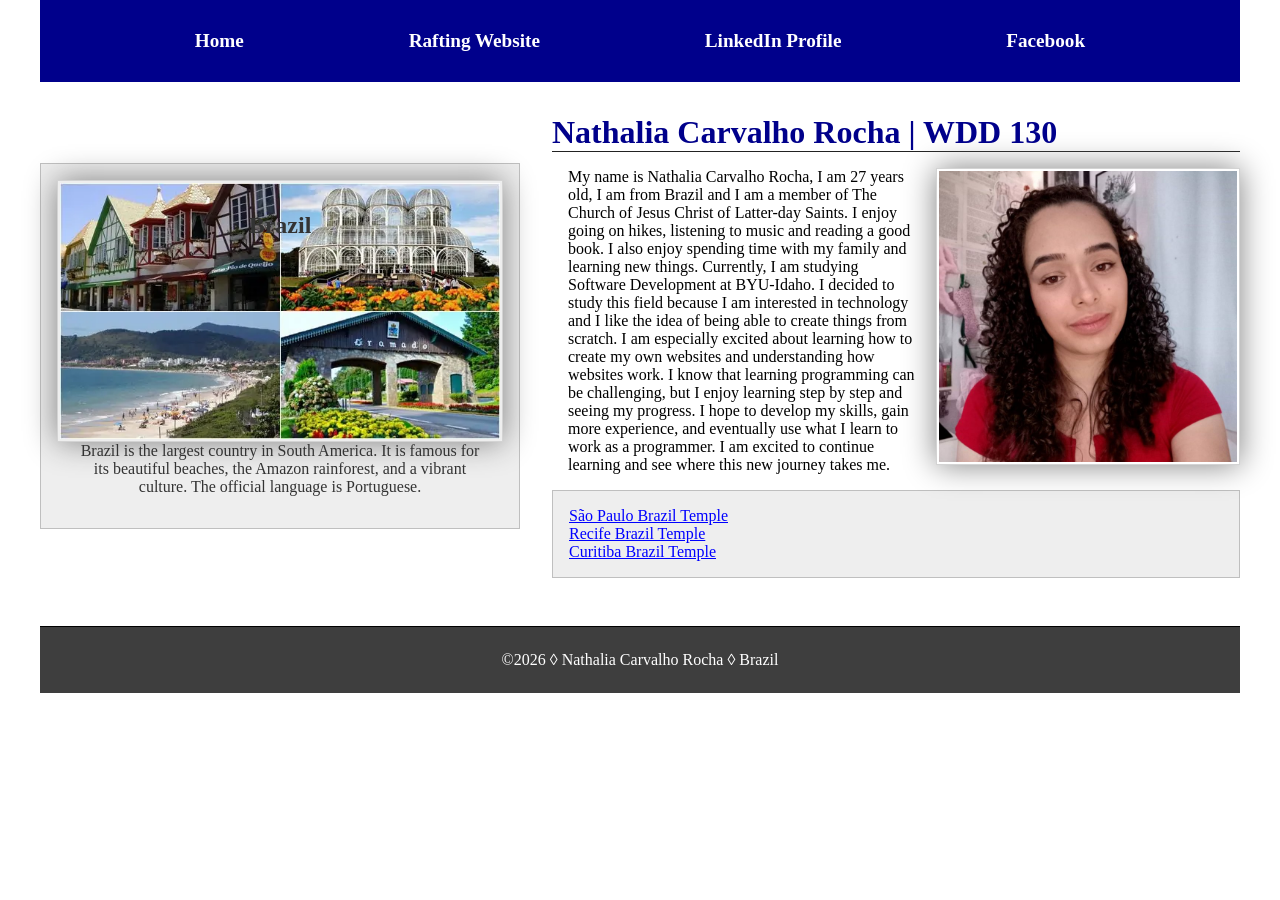
<file: index.html>
<!DOCTYPE html>
<html lang="en">

<head>
    <meta charset="UTF-8">
    <meta name="viewport" content="width=device-width, initial-scale=1.0">
    <title>Nathalia Carvalho Rocha | WDD 130</title>
    <meta name="description" content="Nathalia Rocha, WDD130, Home Page to get to know me">
    <meta name="author" content="Nathalia Rocha">
    <link rel="stylesheet" href="styles/styles.css">
</head>

<body>
    <header>
        <nav>
            <a href="#">Home</a>
            <a href="wwr/">Rafting Website</a>
            <a href="https://www.linkedin.com/in/rochanath" target="_blank">LinkedIn Profile</a>
            <a href="https://www.facebook.com" target="_blank">Facebook</a>
        </nav>
    </header>
    <div class="grid">
        <main>
            <h1>Nathalia Carvalho Rocha | WDD 130</h1>
            <img src="images/profile.jpg" alt="Nathalia Carvalho Rocha profile photo." width="200">
            <p>My name is Nathalia Carvalho Rocha, I am 27 years old, I am from Brazil and I am a
                member
                of
                The Church of Jesus Christ of Latter-day Saints. I enjoy going on hikes, listening
                to
                music
                and reading a good book. I also enjoy spending time with my family and learning new
                things. Currently, I am studying Software Development at BYU-Idaho. I decided to
                study
                this field because I
                am interested in technology and I like the idea of being able to create things from
                scratch. I am
                especially excited about learning how to create my own websites and understanding
                how
                websites work.

                I know that learning programming can be challenging, but I enjoy learning step by
                step
                and seeing my
                progress. I hope to develop my skills, gain more experience, and eventually use what
                I
                learn to work
                as a programmer. I am excited to continue learning and see where this new journey
                takes
                me. </p>
            <ul class="box">
                <li><a href="https://newsroom.churchofjesuschrist.org/article/s%C3%A3o-paulo-brazil-temple"
                      target="_blank" rel="noopener">São
                        Paulo Brazil Temple</a>
                </li>
                <li><a href="https://newsroom.churchofjesuschrist.org/article/recife-brazil-temple"
                      target="_blank" rel="noopener">Recife
                        Brazil Temple</a>
                </li>
                <li><a href="https://newsroom.churchofjesuschrist.org/article/curitiba-brazil-temple"
                      target="_blank" rel="noopener">Curitiba
                        Brazil Temple</a>
                </li>
            </ul>
        </main>
        <aside class="box">
            <h2>Brazil</h2>
            <img src="images/brazil.webp" alt="South Brazil">
            <p>Brazil is the largest country in South America. It is famous for its beautiful
                beaches,
                the Amazon
                rainforest, and a vibrant culture. The official language is Portuguese.</p>
        </aside>
    </div>

    <footer>
        <p>©️2026 ◊ Nathalia Carvalho Rocha ◊ Brazil</p>
    </footer>
</body>

</html>
</file>
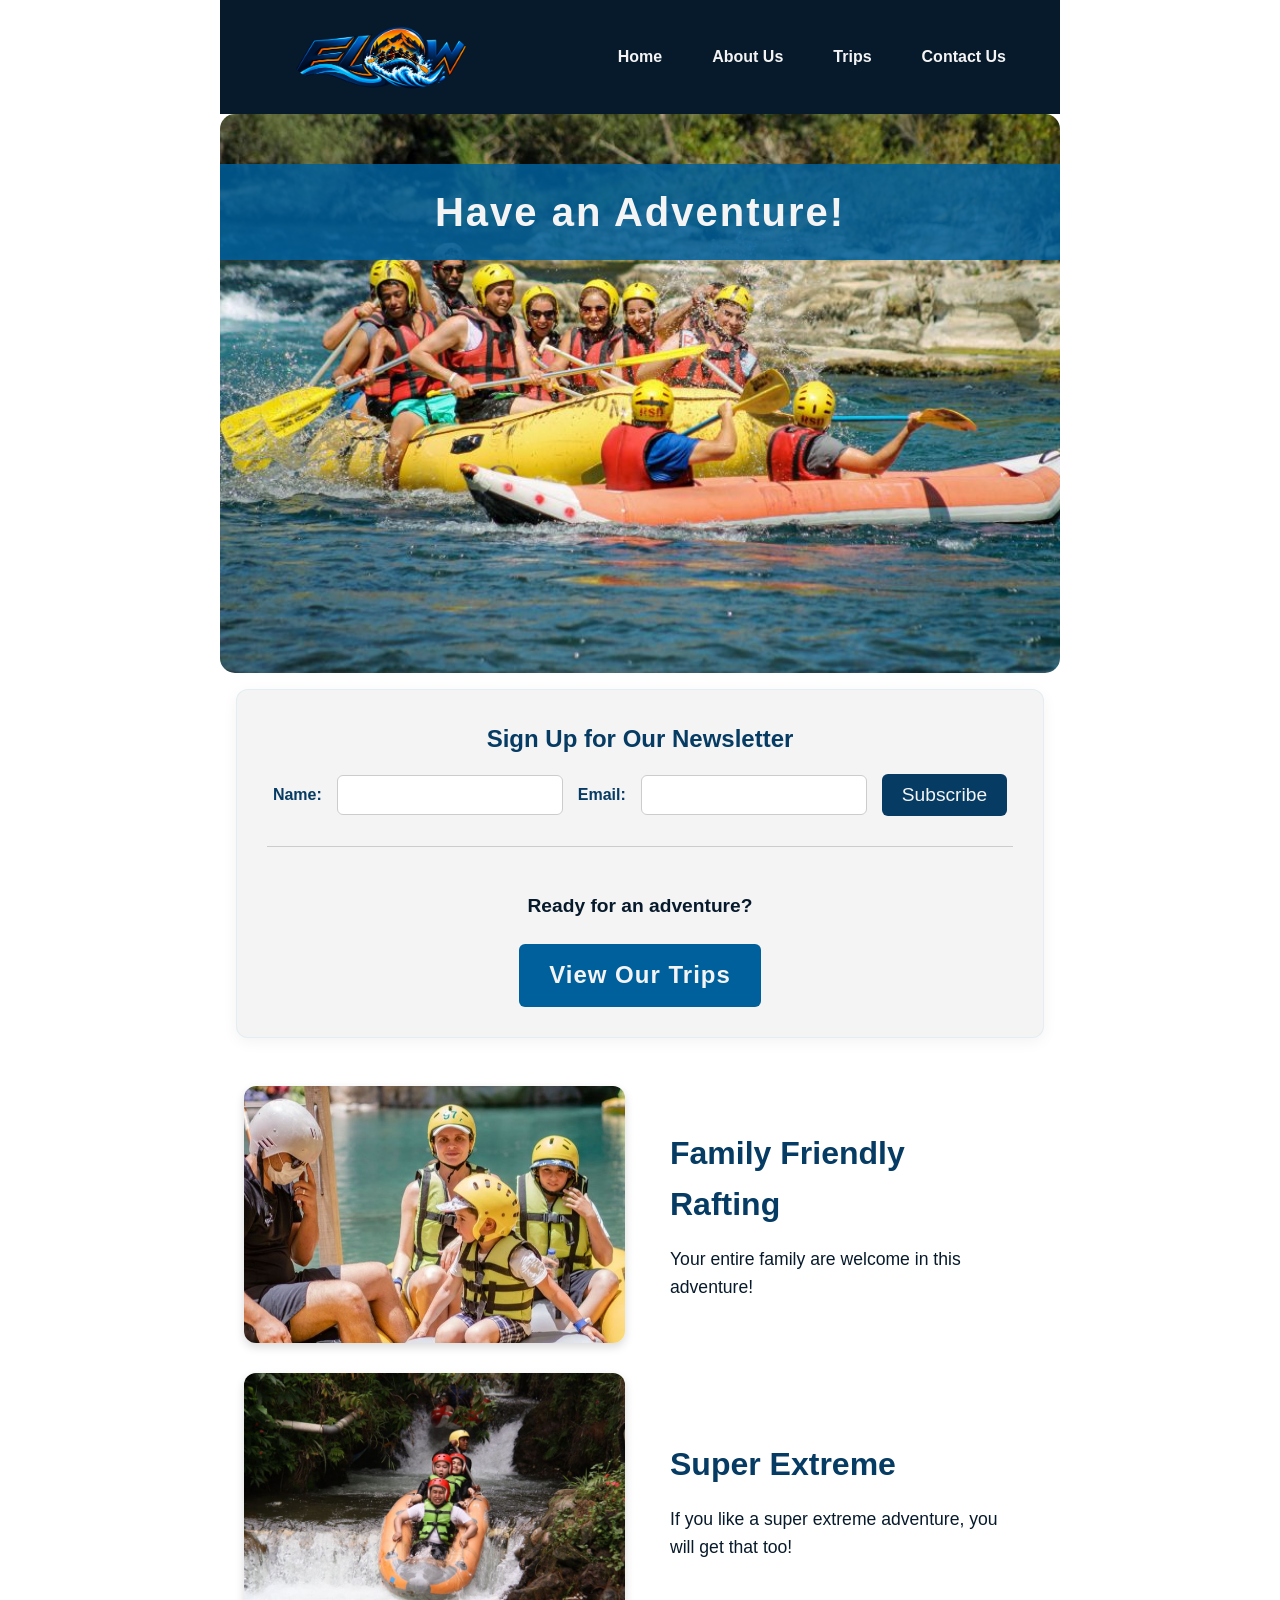
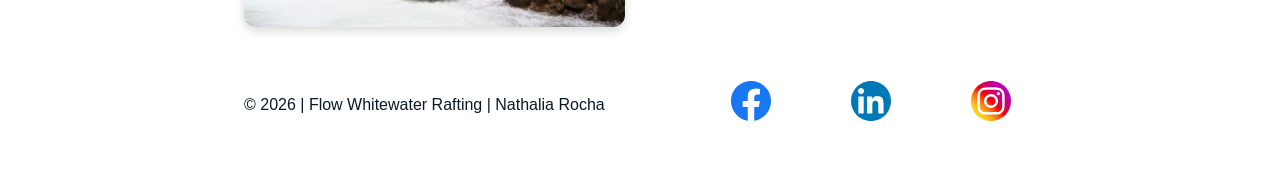
<file: wwr/index.html>
<!DOCTYPE html>
<html lang="en">

<head>
    <meta charset="UTF-8">
    <meta name="viewport" content="width=device-width, initial-scale=1.0">
    <title>Home | Flow Whitewater Rafting</title>
    <meta name="description" content="Home Page Flow Whitewater Rafting. Welcome. It is time for your next adventure!">
    <meta name="author" content="Nathalia Rocha">
    <link rel="stylesheet" href="styles/rafting.css">
</head>

<body>
    <header>
        <img src="images/flow-logo.png" alt="Flow whitewater rafting logo">
        <nav>
            <a href="index.html">Home</a>
            <a href="about.html">About Us</a>
            <a href="trips.html">Trips</a>
            <a href="contact.html">Contact Us</a>
        </nav>
    </header>

<main>
    <div class="hero">
        <img src="images/adventure11.jpg" alt="Crazy adventure with Flow">
        <h1>Have an Adventure!</h1>
    </div>

    <section class="newsletter">
        <h2>Sign Up for Our Newsletter</h2>
        <form action="#" method="get">
            <label for="name">Name:</label>

            <input type="text" id="name" name="name" required>

            <label for="email">Email:</label>
            <input type="email" id="email" name="email" required>

            <button type="submit">Subscribe</button>
        </form>

        <div class="cta">
            <p>Ready for an adventure?</p>
            <a href="trips.html" class="cta-button">View Our Trips</a>
        </div>
    </section>
    <section class="home-grid">
    <img src="images/adventure1.jpg" alt="Family rafting">
    <div class="family">
        <h3>Family Friendly Rafting</h3>
        <p>Your entire family are welcome in this adventure!</p>
    </div>
    
    <img src="images/adventure7.jpg" alt="Super Extreme">
    <div class="text-content-2">
        <h3>Super Extreme</h3>
        <p>If you like a super extreme adventure, you will get that too!</p>
    </div>
    </section>


</main>
    
    <footer>
        <p>©️ 2026 | Flow Whitewater Rafting | Nathalia Rocha</p>
        <nav class="socialmedia">
            <a href="https://facebook.com">
                <img src="images/facebook.svg" alt="Facebook icon">
            </a>
            <a href="https://linkedin.com">
                <img src="images/linkedin.svg" alt="LinkedIn icon">
            </a>
            <a href="https://instagram.com">
                <img src="images/instagram.svg" alt="Instagram icon">
            </a>
        </nav>
    </footer>
</body>

</html>
</file>
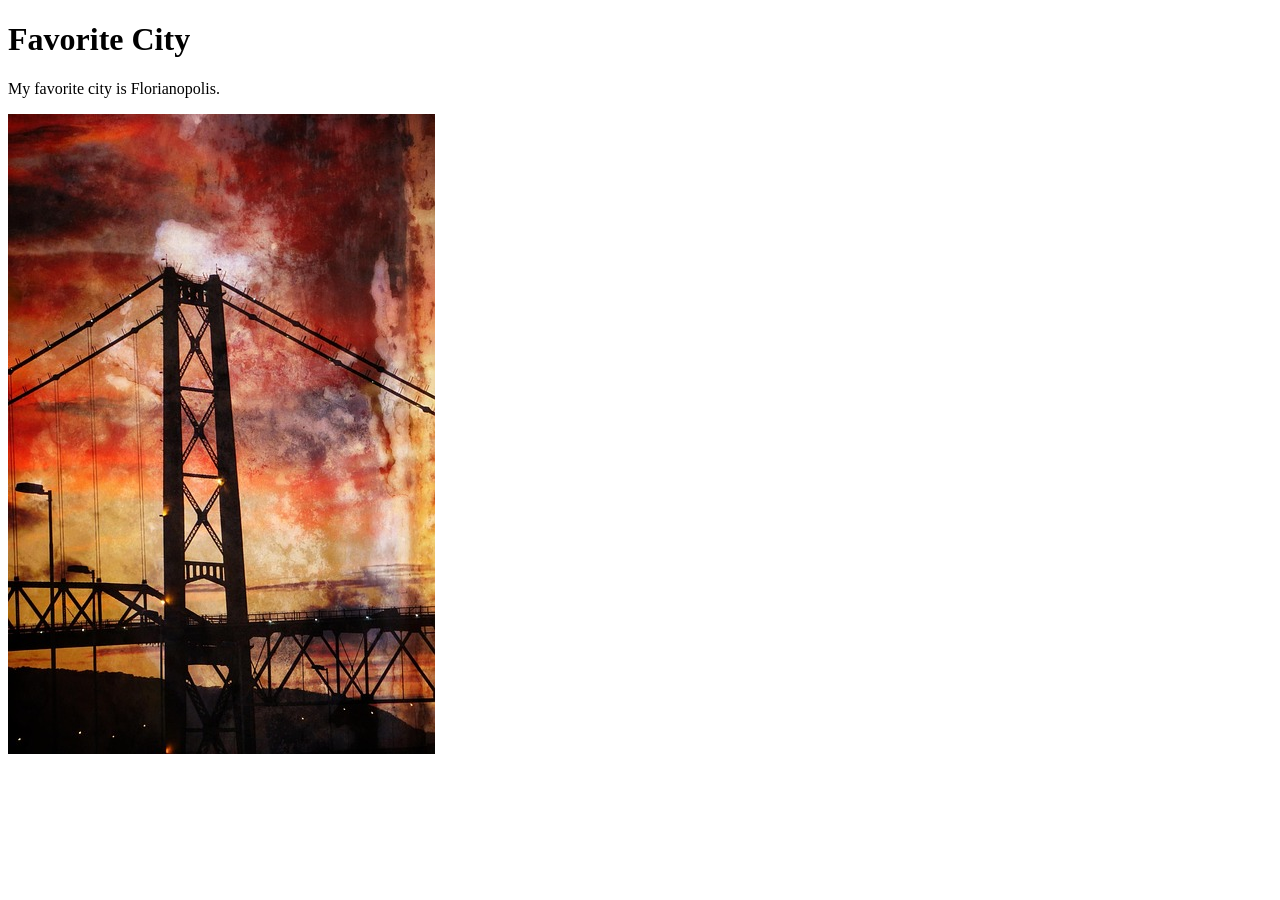
<file: week01/favorite-city.html>
<!DOCTYPE html>
<html lang="en">

<head>
    <meta charset="UTF-8">
    <meta name="viewport" content="width=device-width, initial-scale=1.0">
    <title>Document</title>
</head>

<body>
    <h1>Favorite City</h1>
    <p>My favorite city is Florianopolis.
    </p>
    <img src="images/florianopolis-small.jpg" alt="Painting from Florianopolis bridge">
</body>

</html>
</file>
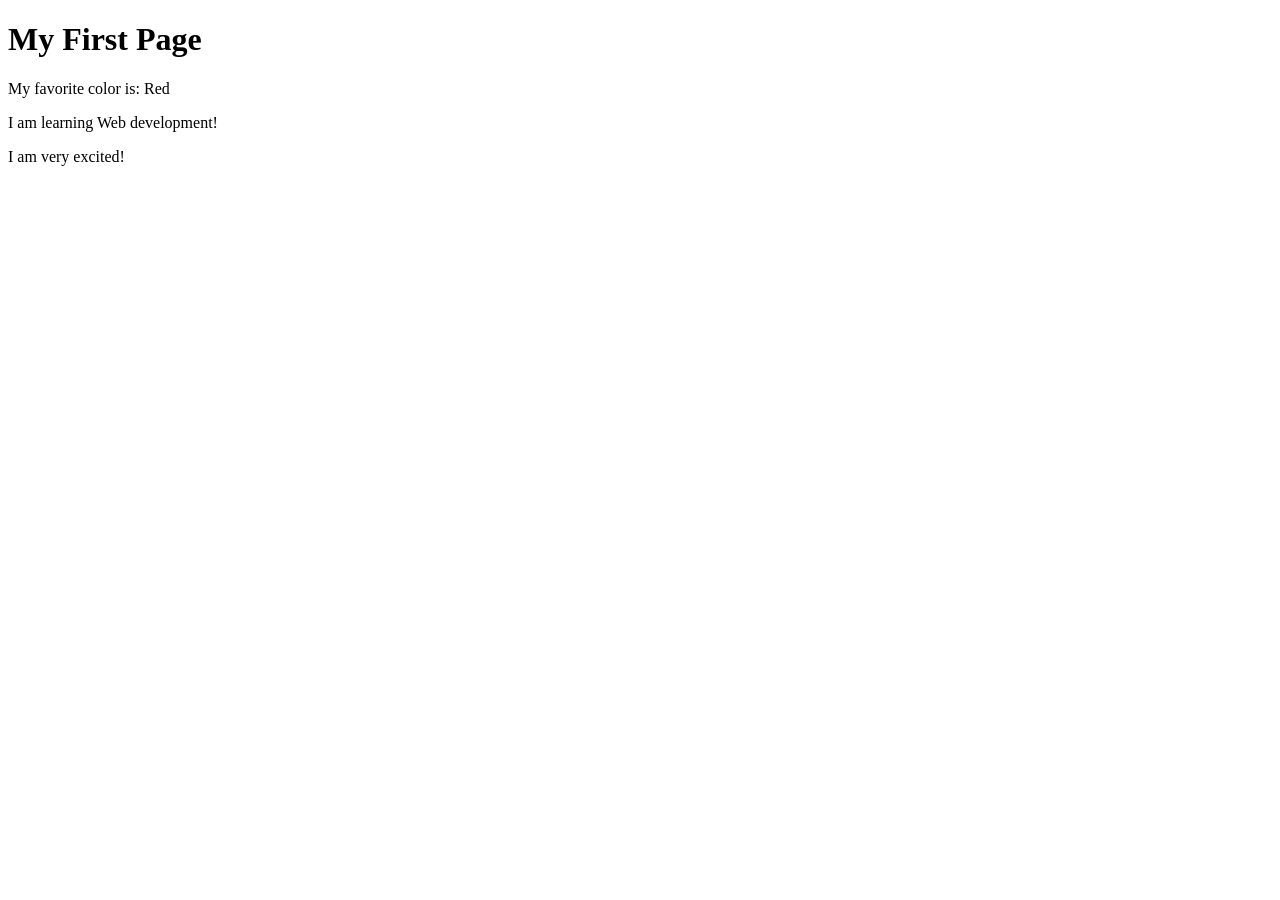
<file: week01/first-page.html>
<!DOCTYPE html>
<html lang="en">

<head>
    <meta charset="UTF-8">
    <meta name="viewport" content="width=device-width, initial-scale=1.0">
    <title>My First Page</title>
</head>

<body>
    <h1>My First Page</h1>
    <p>My favorite color is: Red </p>
    <p>I am learning Web development!</p>
    <p>I am very excited!</p>
</body>

</html>
</file>
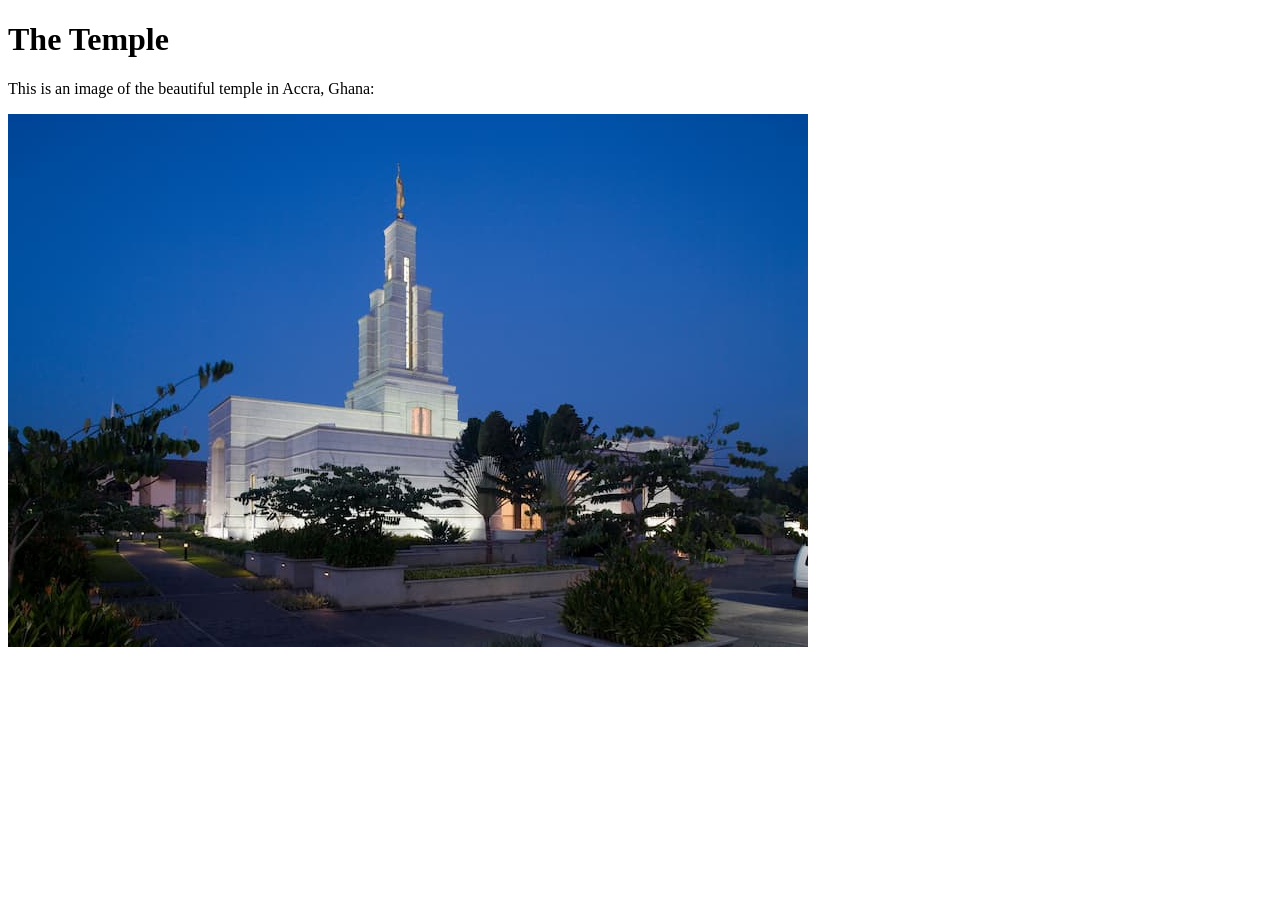
<file: week01/images-solution.html>
<!DOCTYPE html>
<html lang="en">
<head>
    <meta charset="UTF-8">
    <meta name="viewport" content="width=device-width, initial-scale=1.0">
    <title>Temple Image</title>
</head>
<body>
    <h1>The Temple</h1>
    <p>This is an image of the beautiful temple in Accra, Ghana:</p>
    <img src="images/temple-small.jpg" alt="The Accra Ghana Temple">
    
</body>
</html>
</file>
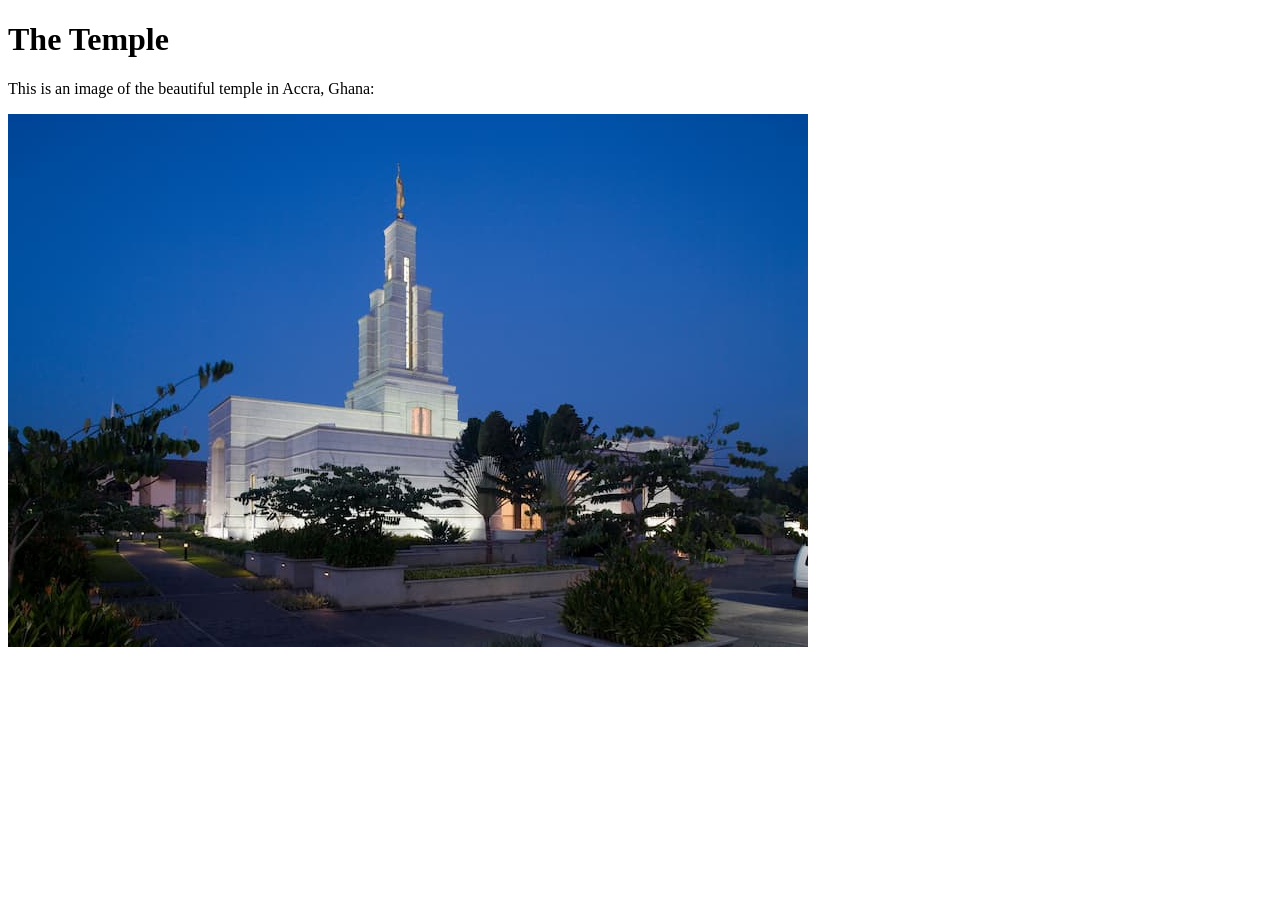
<file: week01/images.html>
<!DOCTYPE html>
<html lang="en">

<head>
    <meta charset="UTF-8">
    <meta name="viewport" content="width=device-width, initial-scale=1.0">
    <title>Temple Image</title>
</head>

<body>
    <h1>The Temple</h1>
    <p>This is an image of the beautiful temple in Accra, Ghana:</p>
    <img src="images/temple-small.jpg" alt="The Accra Ghana Temple">

</body>

</html>
</file>
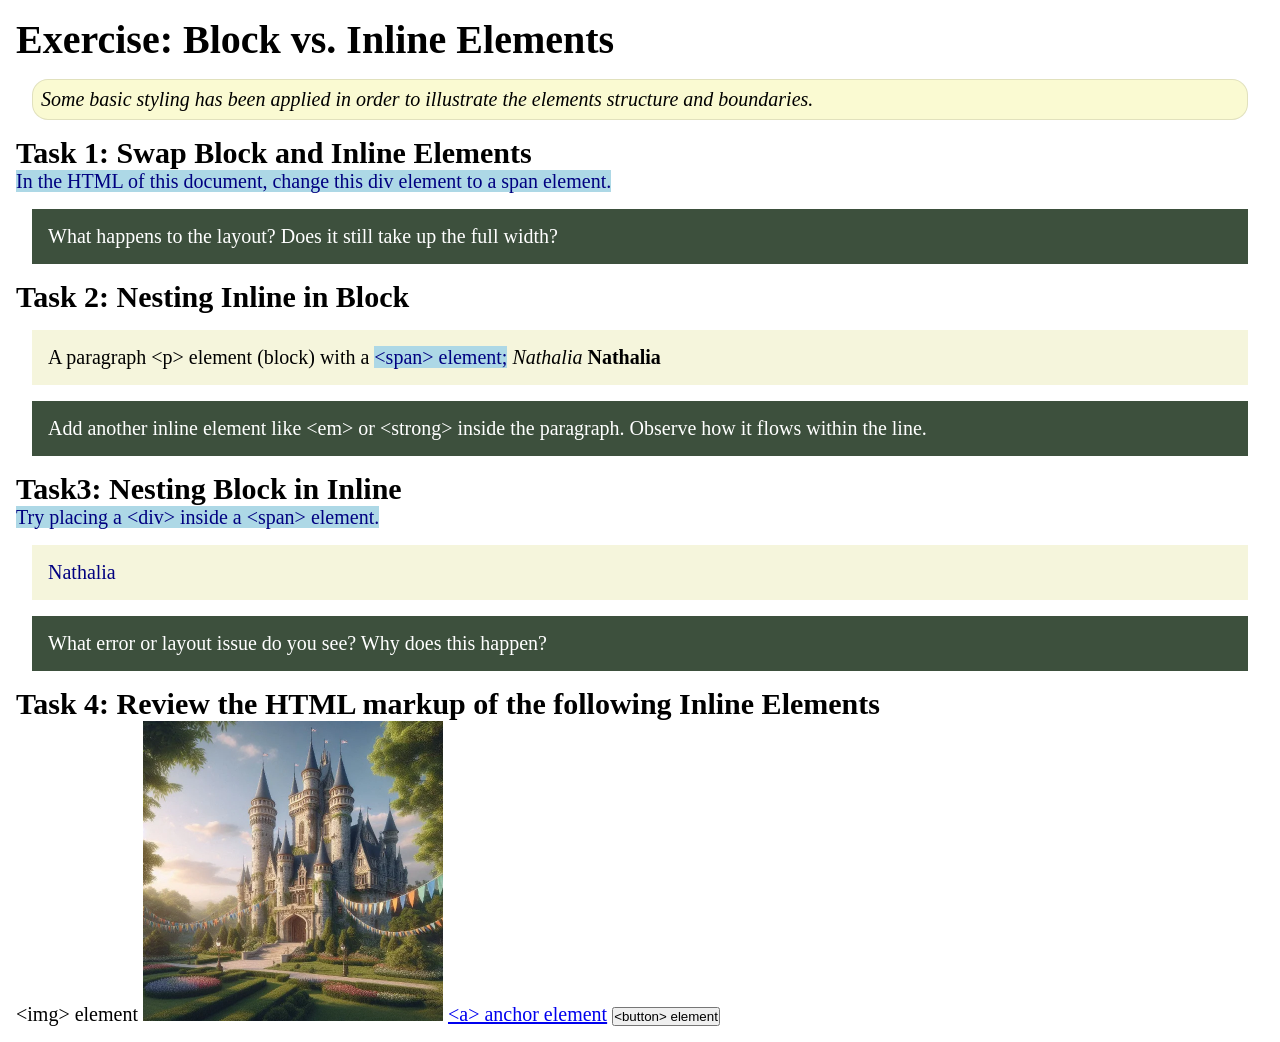
<file: week02/block-vs-inline.html>
<!DOCTYPE html>
<html lang="en">

<head>
    <meta charset="UTF-8">
    <meta name="viewport" content="width=device-width, initial-scale=1.0">
    <title>Exercise: Block vs. Inline Elements</title>
    <link rel="stylesheet" href="styles/block-vs-inline.css">
</head>

<body>
    <main>
        <h1>Exercise: Block vs. Inline Elements</h1>
        <p class="note">Some basic styling has been applied in order to illustrate the elements
            structure and
            boundaries.</p>

        <h2>Task 1: Swap Block and Inline Elements</h2>
        <span>In the HTML of this document, change this div element to a span element.</span>

        <p class="question">What happens to the layout? Does it still take up the full width?</p>

        <h2>Task 2: Nesting Inline in Block</h2>
        <p>A paragraph &lt;p&gt; element (block) with a <span>&lt;span&gt;
                element;</span><em> Nathalia </em><strong>Nathalia</strong>
        </p>
        <p class="question">Add another inline element like &lt;em&gt; or &lt;strong&gt; inside the
            paragraph. Observe
            how it flows within the line.</p>

        <h2>Task3: Nesting Block in Inline</h2>
        <span>Try placing a &lt;div&gt; inside a &lt;span&gt; element.<div>Nathalia</div></span>
        <p class="question">What error or layout issue do you see? Why does this happen?</p>


        <h2>Task 4: Review the HTML markup of the following Inline Elements</h2>
        &lt;img&gt; element
        <img src="images/castle.webp" alt="placeholder image (images are inline)" width="300"
          height="300">
        <a href="https://churchofjesuschrist.org">&lt;a&gt; anchor element</a>
        <button type="button">&lt;button&gt; element</button>
    </main>
</body>

</html>
</file>
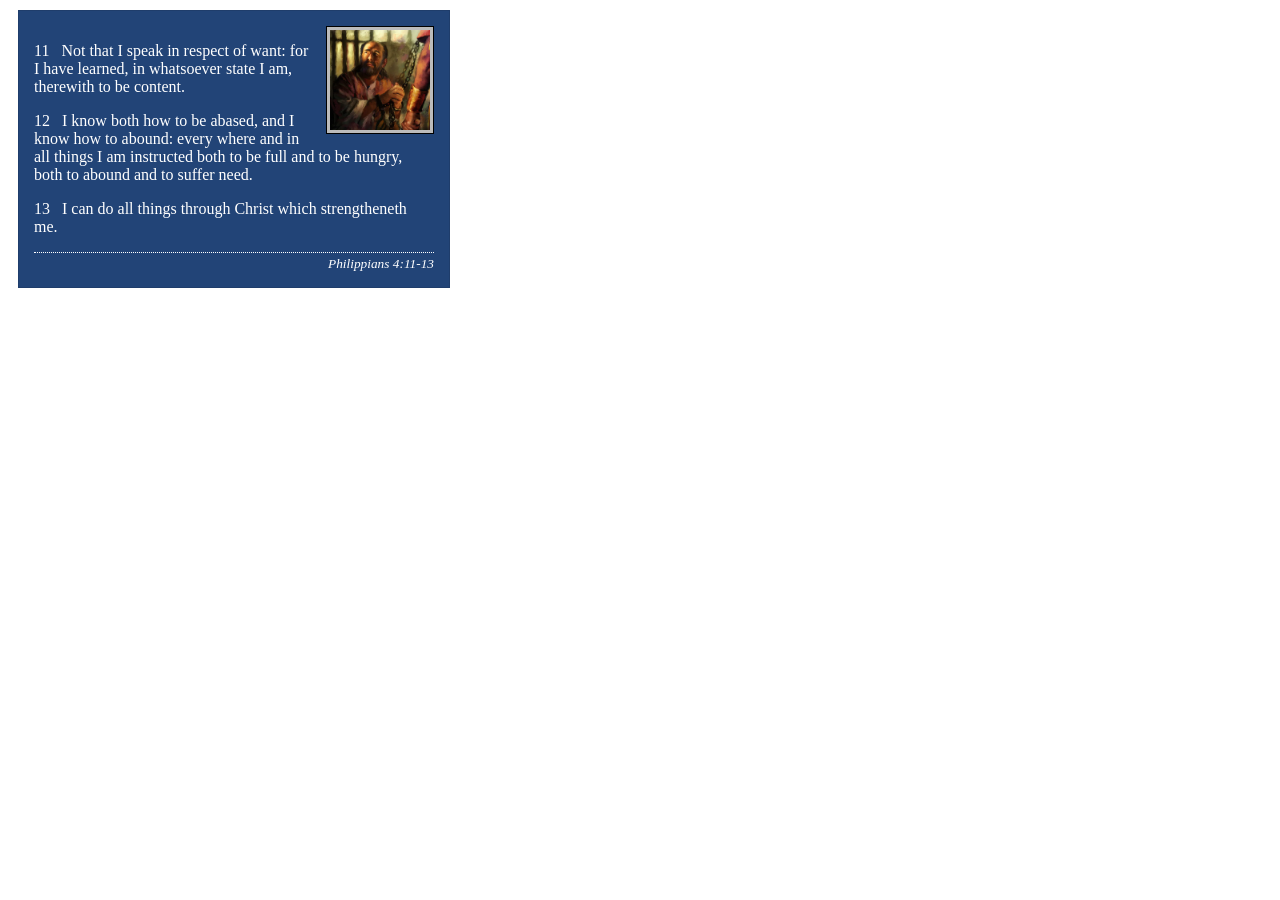
<file: week02/box-model-solution.html>
<!DOCTYPE html>
<html lang="en">
<head>
    <meta charset="UTF-8">
    <meta name="viewport" content="width=device-width, initial-scale=1.0">
    <title>Box Model Activity</title>
    <link rel="stylesheet" href="styles/box-model-solution.css">
</head>
<body>
    <main>
        <div class="callout">
            <img src="images/apostle-paul-imprisoned.webp" alt="Paul the Apostle - Imprisoned in Rome" width="200" height="200">
            <blockquote>
                <p>11 &nbsp; Not that I speak in respect of want: for I have learned, in whatsoever state I am, therewith to be content.</p>
                <p>12 &nbsp; I know both how to be abased, and I know how to abound: every where and in all things I am instructed both to be full and to be hungry, both to abound and to suffer need.</p>
                <p>13 &nbsp; I can do all things through Christ which strengtheneth me.</p>
            </blockquote>
            <cite>Philippians 4:11-13</cite>
        </div>
    </main>
</body>
</html>
</file>
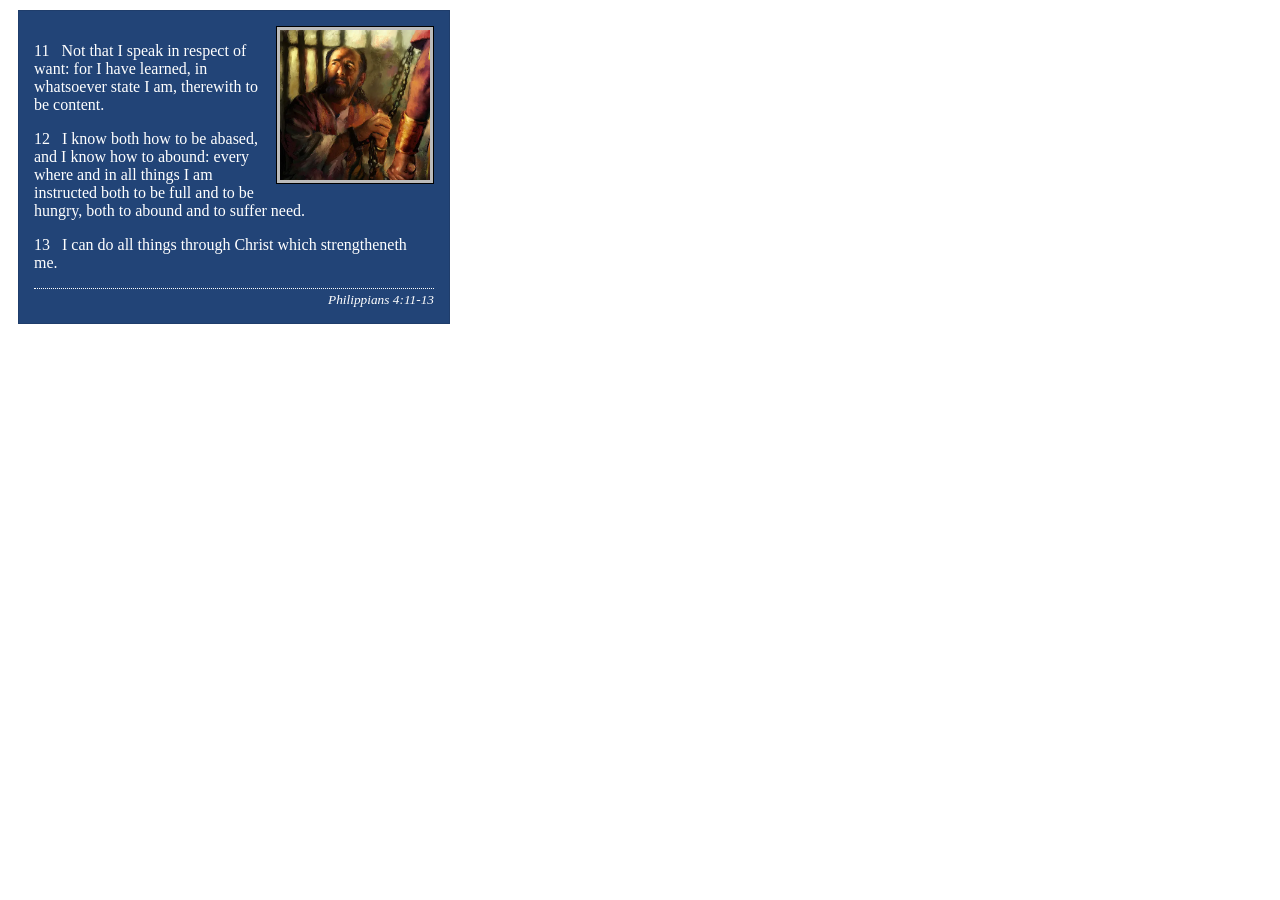
<file: week02/box-model.html>
<!DOCTYPE html>
<html lang="en">

<head>
    <meta charset="UTF-8">
    <meta name="viewport" content="width=device-width, initial-scale=1.0">
    <title>Box Model Activity</title>
    <link rel="stylesheet" href="styles/box-model.css">
</head>

<body>
    <main>
        <div class="callout">
            <img src="images/apostle-paul-imprisoned.webp"
              alt="Paul the Apostle - Imprisoned in Rome" width="200" height="200">
            <blockquote>
                <p>11 &nbsp; Not that I speak in respect of want: for I have learned, in whatsoever
                    state I am, therewith to be content.</p>
                <p>12 &nbsp; I know both how to be abased, and I know how to abound: every where and
                    in all things I am instructed both to be full and to be hungry, both to abound
                    and to suffer need.</p>
                <p>13 &nbsp; I can do all things through Christ which strengtheneth me.</p>
            </blockquote>
            <cite>Philippians 4:11-13</cite>
        </div>
    </main>
</body>

</html>
</file>
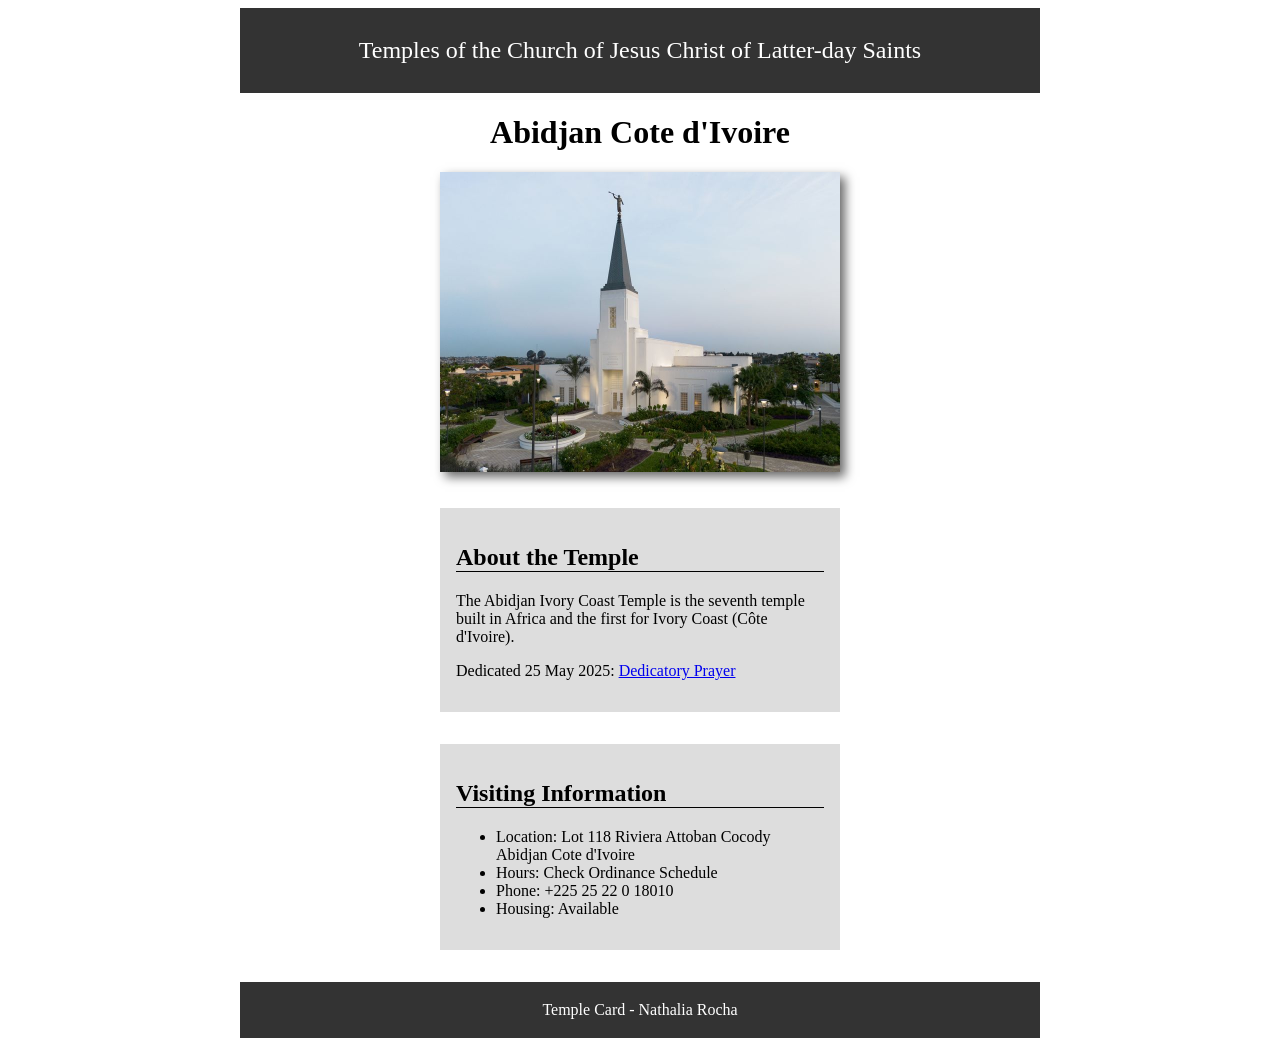
<file: week02/temple.html>
<!DOCTYPE html>
<html lang="en">

<head>
    <meta charset="UTF-8">
    <meta name="viewport" content="width=device-width, initial-scale=1.0">
    <title>Temple Card - Abidjan Cote d'Ivoire</title>
    <link rel="stylesheet" href="styles/temple.css">
</head>

<body>
    <header>
        <p>Temples of the Church of Jesus Christ of Latter-day Saints</p>
    </header>
    <main>
        <h1>Abidjan Cote d'Ivoire</h1>
        <picture>
            <img src="images/abidjan-ivory-coast.jpeg" alt="Abidjan Cote d'Ivoire Temple">
        </picture>
        <section>
            <h2>About the Temple</h2>
            <p>The Abidjan Ivory Coast Temple is the seventh temple built in Africa and the first
                for Ivory Coast (Côte
                d'Ivoire).</p>
            <p>Dedicated 25 May 2025: <a
                  href="https://www.churchofjesuschrist.org/temples/dedicatory-prayer/abidjan-ivory-coast-temple/2025-05-25?lang=eng"
                  target="_blank" rel="noopener noreferrer">Dedicatory Prayer</a></p>
        </section>
        <section>
            <h2>Visiting Information</h2>
            <ul>
                <li>Location: Lot 118 Riviera Attoban Cocody Abidjan Cote d'Ivoire</li>
                <li>Hours: Check Ordinance Schedule</li>
                <li>Phone: +225 25 22 0 18010</li>
                <li>Housing: Available</li>
            </ul>
        </section>
    </main>
    <footer>
        <p>Temple Card - Nathalia Rocha</p>
    </footer>
</body>

</html>
</file>
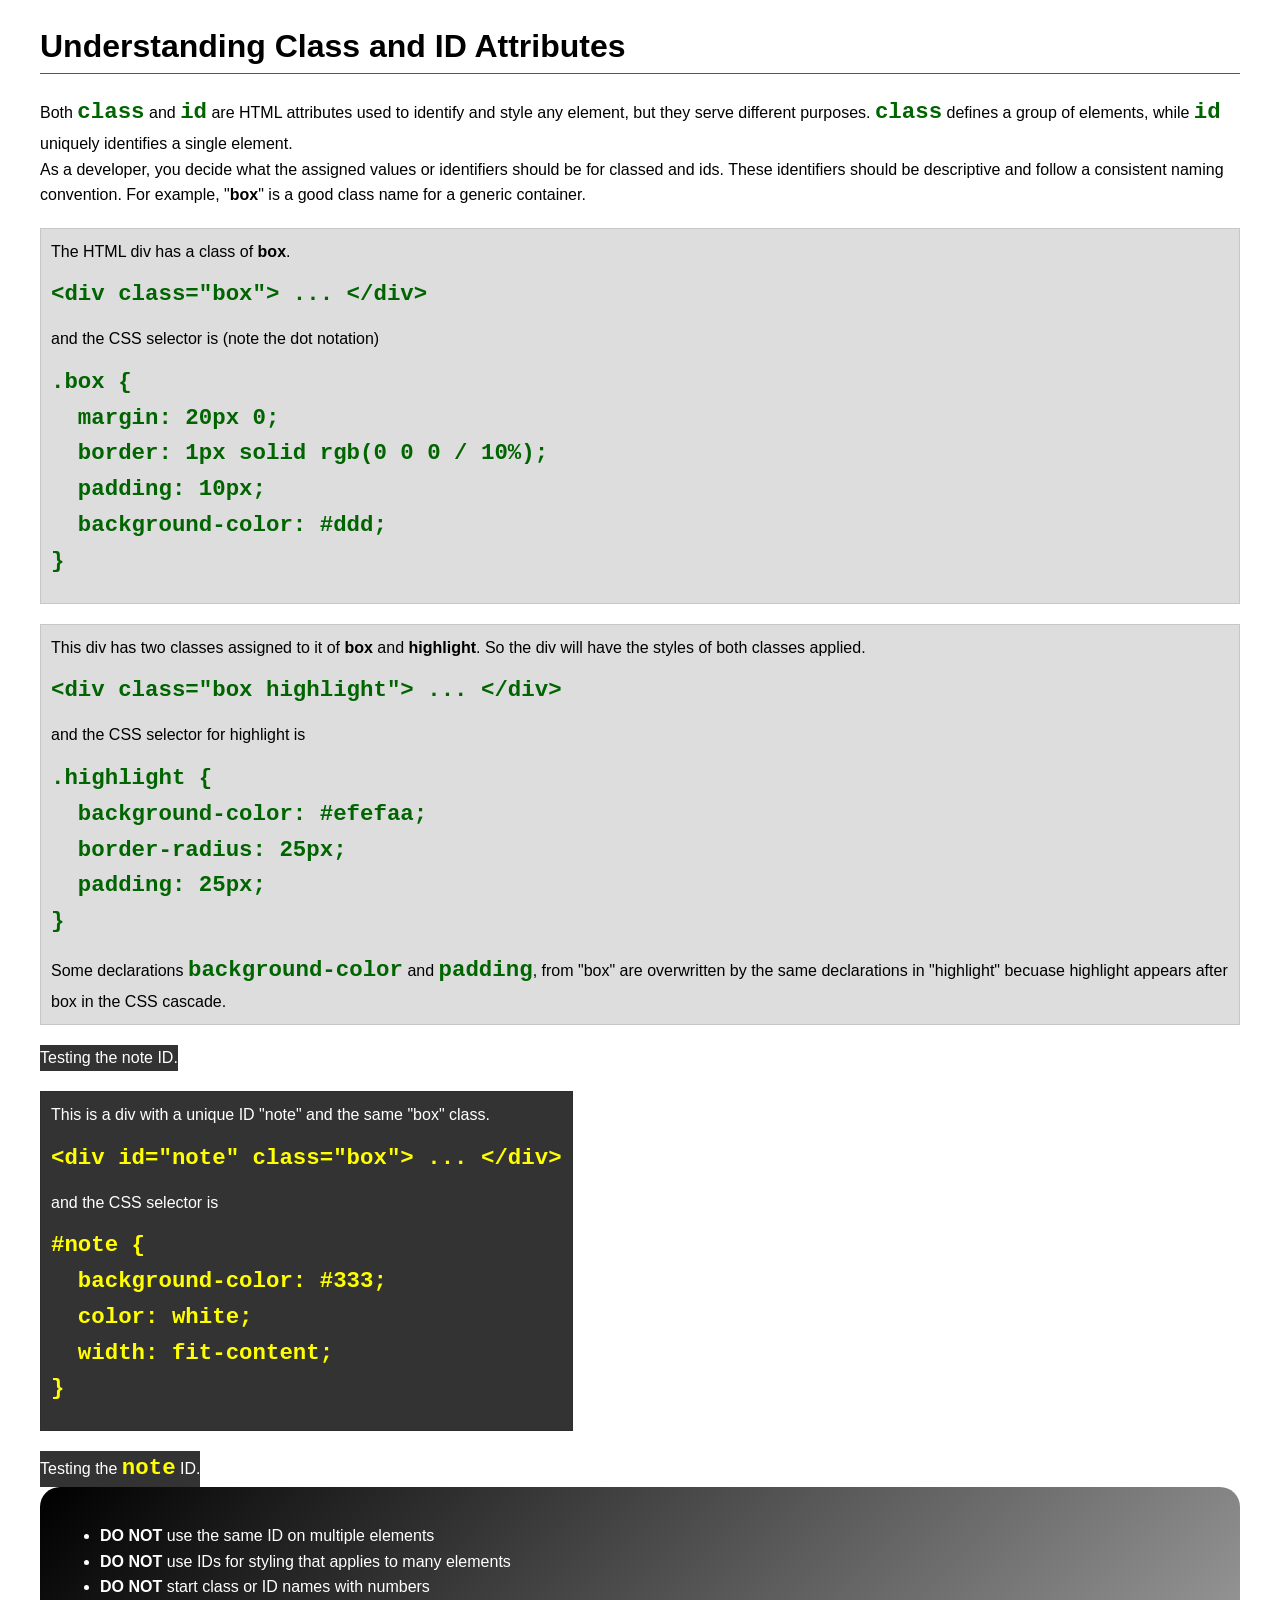
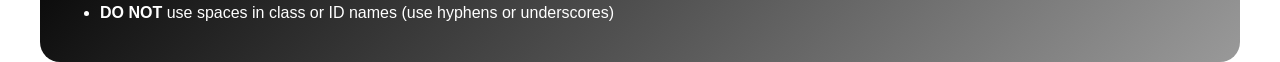
<file: week03/class-and-id.html>
<!DOCTYPE html>
<html lang="en">

<head>
    <meta charset="UTF-8">
    <meta name="viewport" content="width=device-width, initial-scale=1.0">
    <title>Class vs ID Attributes</title>
    <link rel="stylesheet" href="styles/class-and-id.css">
</head>

<body>
    <h1>Understanding Class and ID Attributes</h1>
    <p>Both <code>class</code> and <code>id</code> are HTML attributes used to identify and style
        any element, but they
        serve different purposes. <code>class</code> defines a group of elements, while
        <code>id</code> uniquely
        identifies a single element.
    </p>
    <p>As a developer, you decide what the assigned values or identifiers should be for classed and
        ids. These
        identifiers should be
        descriptive and follow a consistent naming convention. For example, "<strong>box</strong>"
        is a good class name
        for a generic container.</p>
    <div class="box">
        <p>The HTML div has a class of <strong>box</strong>.</p>
        <pre><code class="html">&lt;div class="box"&gt; ... &lt;/div&gt;</code></pre>
        and the CSS selector is (note the dot notation)
        <pre><code class="css">.box {
  margin: 20px 0;
  border: 1px solid rgb(0 0 0 / 10%);
  padding: 10px;
  background-color: #ddd; 
}</code></pre>
    </div>

    <div class="box">
        <p>This div has two classes assigned to it of <strong>box</strong> and
            <strong>highlight</strong>. So the div
            will have the styles of both classes applied.
        </p>
        <pre><code class="html">&lt;div class="box highlight"&gt; ... &lt;/div&gt;</code></pre>
        and the CSS selector for highlight is
        <pre><code class="css">.highlight {
  background-color: #efefaa;
  border-radius: 25px;
  padding: 25px;
}</code></pre>
        <p>Some declarations <code>background-color</code> and <code>padding</code>, from "box" are
            overwritten by the same declarations in "highlight" becuase highlight appears after box
            in the CSS cascade.</p>
    </div>

    <div id="note">
        <p>Testing the note ID.</p>
    </div>

    <div id="note" class="box">
        <p>This is a div with a unique ID "note" and the same "box" class.</p>
        <pre><code class="html">&lt;div id="note" class="box"&gt; ... &lt;/div&gt;</code></pre>
        and the CSS selector is
        <pre><code class="css">#note {
  background-color: #333;
  color: white;
  width: fit-content;
}</code></pre>
    </div>
    <div id="note">
        <p>Testing the <code>note</code> ID.</p>
    </div>

    <section id="best-practice">
        <ul>
            <li><strong>DO NOT</strong> use the same ID on multiple elements</li>
            <li><strong>DO NOT</strong> use IDs for styling that applies to many elements</li>
            <li><strong>DO NOT</strong> start class or ID names with numbers</li>
            <li><strong>DO NOT</strong> use spaces in class or ID names (use hyphens or underscores)
            </li>
        </ul>
    </section>
</body>

</html>
</file>
<file: styles/styles.css>
:root {
    --box-shadow: gray;
    --borer-color: lightgray;
}

* {
    box-sizing: border-box;
    margin: 0;
    padding: 0;
}

a {
    color: #00f;
}

header,
.grid,
footer {
    max-width: 1200px;
    margin: 0 auto;
}

nav {
    background-color: #042849;
    padding: 1rem;
    display: flex;
    justify-content: space-evenly;
    align-items: center;
}

nav a {
    display: block;
    padding: 0.5rem;
    text-decoration: none;
    font-size: 1.2rem;
    font-weight: 700;
    color: #fff;
}

main {
    max-width: 50rem;
    grid-column: 2/3;
    margin: 1rem 0;
}

aside {
    width: 30rem;
    text-align: center;
    position: relative;
    grid-column: 1/2;
    grid-row: 1/2;
}

nav {
    background-color: darkblue;
    padding: 10px;
}

nav a {
    color: white;
    display: block;
    padding: 20px;
}

h1 {
    color: darkblue;
    border-bottom: 1px solid #222;
}

main img {
    width: 19rem;
    height: auto;
    float: right;
    border: 1px solid var(--borer-color);
    padding: 2px;
    box-shadow: 0 0 30px var(--box-shadow);
    margin: 1rem 0 1rem 1rem;
}

img {
    width: 150px;
    height: auto;
    border: .5px solid var(--borer-color);
    padding: 2px;
    box-shadow: 0 0 30px var(--box-shadow);
}

aside img {
    width: 100%;
    height: auto;
    float: right;
}

aside h2 {
    position: absolute;
    top: 3rem;
    left: 50%;
    transform: translateX(-50%);

}

p {
    padding: 1rem;
}

footer {
    margin-top: 15px;
    border-top: 1px solid #000;
    text-align: center;

    background-color: #3e3e3e;
    color: #fff;
    margin: 2rem auto;
    padding: .5rem 1rem;
}

ul {
    list-style: none;
    padding: 1rem;
}

/* Class Selectors */

.box {
    border: 1px solid rgba(0, 0, 0, 0.2);
    padding: 1rem;
    background-color: #eee;
    color: #333;
}

.grid {
    display: grid;
    align-items: center;
    gap: 2rem;
    margin-top: 1rem;
    margin-bottom: 1rem;
}
</file>
<file: wwr/styles/rafting.css>
:root {
    --primary-color: #063B63;
    /* deep ocean blue */
    --accent1-color: #FF7A00;
    /* adventure orange */
    --accent2-color: #FFB000;
    /* susset gold */
    --dark-color: #071A2B;
    /* deep navy */
    --light-color: #f4f4f4;
    /* ice white */

    --heading-font: "Bebas Neue", sans-serif;
    --body-font: "Lato", sans-serif;
}

header {
    background-color: var(--dark-color);
    color: var(--light-color);
    padding: 10px 20px;
    width: 840px;
    margin: 0 auto;
    display: grid;
    grid-template-columns: 150px auto;
    align-items: center;

}

header img {
    max-width: 180px;
    height: auto;
    margin-left: 50px;
    border-radius: 50%;
}

* {
    margin: 0;
    padding: 0;
    box-sizing: border-box;
}

body {
    font-family: var(--body-font);
    color: var(--dark-color);
    line-height: 1.6;
}

header,
main,
footer {
    width: 840px;
    margin: 0 auto;
}

h1,
h2 {
    font-family: var(--heading-font);
    color: var(--primary-color);
}

nav,
p,
section,
article {
    margin: 16px;
    padding: 8px;
}

.socialmedia a {
    text-decoration: none;
}

.hero {
    position: relative;
}

.hero img {
    display: block;
    width: 100%;
    height: auto;
    border-radius: 15px;
}

.hero h1 {
    position: absolute;
    top: 20px;
    width: 100%;
    padding: 16px;
    text-align: center;
    background-color: rgba(0, 96, 156, 0.85);
    color: var(--light-color);
    letter-spacing: 2px;
    /* white text – make sure there is enough contrast with the background-color */
}

.hero article {
    position: absolute;
    bottom: 30px;
    right: 30px;
    width: 60%;
    background-color: var(--light-color);
    padding: 20px;
    border-radius: 10px;
    box-shadow: 0 4px 10px rgba(0, 0, 0, 0.4);
}

.hero article img {
    float: right;
    width: 150px;
    margin-left: 20px;
    margin-bottom: 10px;
    border-radius: 5px;
    box-shadow: 0 4px 10px rgba(0, 0, 0, 0.3);
}

nav {
    display: flex;
    justify-content: flex-end;
    gap: 30px;
    align-items: center;
}

nav a {
    color: var(--light-color);
    text-decoration: none;
    font-weight: bold;
    padding: 10px;
    transition: color 0.3s ease;
}

nav a:hover {
    color: var(--accent2-color)
}

.socialmedia {
    display: flex;
    align-items: center;
}

.socialmedia img {
    width: 40px;
    height: auto;
    margin: 0 15px;
    transition: transform 0.3s;
}

.socialmedia img:hover {
    transform: scale(1.2);
}

section {
    border-bottom: 2px solid #ccc;
    padding-bottom: 30px;
    margin-bottom: 30px;
}

section:last-of-type {
    border-bottom: none;
    padding-bottom: 0;
    margin-bottom: 0;
}

section h2 {
    color: var(--primary-color);
    border-left: 6px solid var(--accent1-color);
    padding-left: 15px;
    margin-top: 20px;
    margin-bottom: 15px;
}

.history .history-content {
    display: grid;
    grid-template-columns: 1fr 1fr 1fr;
    gap: 30px;
    align-items: center;
}

.history .history-content p {
    text-align: justify;
    padding: 0 15px;
    line-height: 1.6; 
}

.history img {
    width: 100%;
    height: auto;
    border-radius: 15px;
}

.history h2 {
    text-align: center;
    border-left: none;
    padding-left: 0;
}

.adventures .adventures-grid {
    display: flex;
    justify-content: space-between;
    gap: 10px;
}

.adventures figure {
    margin: 0;
    text-align: center;
    flex: 1;
    border-radius: 15px;
}

.adventures img {
    width: 100%;
    height: auto;
    border-radius: 15px;
    box-shadow: 0 4px 8px rgba(0, 0, 0, 0.1);
}

.adventures h2 {
    text-align: center;
    border-left: none;
    padding-left: 0;
}

footer {
    width: 840px;
    margin: 0 auto;
    display: flex;
    justify-content: space-between;
    align-items: center;
    padding: 20px 0;
}



/* --- CONTACT US PAGE --- */


main h1 {
    text-align: center;
    margin-top: 30px;
    margin-bottom: 20px;
    font-size: 2.5rem;
}

.company-info {
    text-align: center;
    border-bottom: none;
    padding-bottom: 0;
    margin-bottom: 30px;
}

.company-info h2 {
    font-family: var(--heading-font);
    font-size: 2rem;
    color: var(--primary-color);
    border-left: none;
    padding-left: 0;
    margin-bottom: 10px;
}

.company-info address {
    font-style: normal;
    font-weight: normal;
    font-size: 1.1em;
    line-height: 1.5;
    color: var(--dark-color);
}

.company-info address a {
    color: var(--primary-color);
    text-decoration: underline;
    font-weight: bold;
    transition: color 0.3s ease;
}

.company-info address a:hover {
    color: #006a94; 
}

.contact-grid {
    display: grid;
    grid-template-columns: 1fr 1fr;
    gap: 40px;
    align-items: stretch;
    margin-bottom: 50px;
}

.contact-grid iframe {
    width: 100%;
    height: 100%;
    min-height: 400px;
    border: none;
    border-radius: 12px;
    box-shadow: 0 4px 15px rgb(0, 0, 0, 0.1);
    background-color: var(--light-color);
}

.contact-form {
    margin: 0;
    padding: 0;
    border: none;
}

.contact-form form {
    display: flex;
    flex-direction: column;
    background-color: var(--light-color);
    padding: 30px;
    border-radius: 12px;
    box-shadow: 0 4px 15px rgba(0, 0, 0, 0.05);
    border: 1px solid #e2edf2e9;
}

.contact-form .name, 
.contact-form .email {
    display: flex;
    align-items: center;
    margin-bottom: 18px;
}

.contact-form .name label, 
.contact-form .email label {
    width: 100px;
    font-weight: bold;
    color: var(--primary-color);
}

.contact-form input[type="text"],
.contact-form input[type="email"] {
    flex: 1;
    padding: 10px 12px;
    border: 1px solid var(--light-color);
    border-radius: 6px;
    font-family: var(--body-font);
    font-size: 1rem;
    transition: border-color 0.3s;
}

.contact-form input[type="text"]:focus,
.contact-form input[type="email"]:focus,
.contact-form textarea:focus {
    outline: none;
    border-color: var(--primary-color);
}

.contact-form .radio-group {
    display: grid;
    grid-template-columns: 100px 1fr;
    grid-template-rows: auto auto auto;
    row-gap: 10px;
    margin-bottom: 18px;
    align-items: center;
}

.contact-form .radio-group p {
    grid-column: 1 / 2;
    grid-row: 1 / 4; 
    margin: 0;
    padding: 0;
    font-weight: bold;
    color: var(--primary-color);
    line-height: 1.2;
}

.contact-form .radio-group label {
    grid-column: 2 / 3;
    display: flex;
    align-items: center;
    gap: 8px;
    cursor: pointer;
    font-size: 1rem;
}

.contact-form .message {
    display: flex;
    flex-direction: column;
    margin-bottom: 18px;
}

.contact-form .message label {
    margin-bottom: 8px;
    font-weight: bold;
    color: var(--primary-color);
}

.contact-form .message textarea {
    padding: 10px 12px;
    border: 1px solid var(--light-color);
    border-radius: 6px;
    font-size: 1rem;
    resize: vertical;
}

.contact-form .checkbox {
    margin-bottom: 20px;
}

.contact-form .checkbox label {
    display: flex;
    align-items: center;
    gap: 8px;
    cursor: pointer;
    font-size: 1rem;
}

.contact-form button[type="submit"] {
    background-color: #00609c;
    color: #f4f4f4;
    font-weight: bold;
    padding: 12px;
    border: none;
    border-radius: 6px;
    font-family: var(--heading-font);
    font-size: 1.35rem;
    letter-spacing: 1px;
    cursor: pointer;
    box-shadow: 0 4px 6px rgba(0, 0, 0, 0.25);
    transition: background-color 0.3s, transform 0.2s;
}

.contact-form button[type="submit"]:hover {
    background-color: #014772;
    transform: translateY(-1px);
}

.contact-form button[type="submit"]:active {
    transform: translateY(1px);
}

.employees {
    border: 1px solid var(--light-color);
    background-color: #f4f8fa;
    padding: 35px;
    border-radius: 12px;
    margin-top: 40px;
}

.employees h2 {
    font-family: var(--heading-font);
    font-size: 1.8rem;
    text-align: center;
    border-left: none;
    color: var(--dark-color);
    margin-bottom: 30px;
    letter-spacing: 1px;
}

.employees .employee {
    display: grid;
    grid-template-columns: 1fr 1fr 1fr;
    gap: 30px;
    text-align: center;
}

.employee figure {
    margin: 0;
    display: flex;
    flex-direction: column;
    align-items: center;
}

.employee img {
    width: 130px;
    height: 130px;
    object-fit: cover;
    border-radius: 50%; 
    box-shadow: 0 4px 10px rgba(0, 0, 0, 0.15);
    border: 3px solid #fff;
    margin-bottom: 15px;
}

.employee figcaption {
    font-weight: bold;
    color: var(--dark-color);
    font-size: 1rem;
}

/* HOME PAGE */


.newsletter {
    background-color: var(--light-color);
    padding: 30px;
    border-radius: 12px;
    text-align: center;
    margin-bottom: 40px;
    box-shadow: 0 4px 15px rgba(0, 0, 0, 0.05);
    border: 1px solid #e2edf2e9;
}

.newsletter h2 {
    border-left: none;
    padding-left: 0;
    margin-top: 0;
}

.newsletter form {
    display: flex;
    justify-content: center;
    align-items: center;
    gap: 15px;
    margin-bottom: 30px;
}

.newsletter label {
    font-weight: bold;
    color: var(--primary-color);
}

.newsletter input[type="text"],
.newsletter input[type="email"] {
    padding: 10px 12px;
    border: 1px solid #ccc;
    border-radius: 6px;
    font-family: var(--body-font);
    font-size: 1rem;
}

.newsletter input[type="text"]:focus,
.newsletter input[type="email"]:focus {
    outline: none;
    border-color: var(--primary-color);
}

.newsletter button[type="submit"] {
    background-color: var(--primary-color);
    color: var(--light-color);
    padding: 10px 20px;
    border: none;
    border-radius: 6px;
    font-family: var(--heading-font);
    font-size: 1.2rem;
    cursor: pointer;
    transition: background-color 0.3s;
}

.newsletter button[type="submit"]:hover {
    background-color: var(--dark-color);
}

.cta {
    margin-top: 20px;
    padding-top: 20px;
    border-top: 1px solid #ccc;
}

.cta p {
    font-size: 1.2rem;
    font-weight: bold;
    color: var(--dark-color);
    margin-bottom: 15px;
}

.cta-button {
    display: inline-block;
    background-color: #00609c;
    color: var(--light-color);
    font-weight: bold;
    text-decoration: none;
    padding: 12px 30px;
    border-radius: 6px;
    font-family: var(--heading-font);
    font-size: 1.5rem;
    letter-spacing: 1px;
    transition: background-color 0.3s, transform 0.2s;
}

.cta-button:hover {
    background-color: #014772;
    transform: translateY(-2px);
}

.home-grid {
    display: grid;
    grid-template-columns: 1fr 1fr;
    gap: 30px;
    align-items: center;
    margin-bottom: 40px;
    border-bottom: none;
}

.home-grid img {
    width: 100%;
    height: auto;
    border-radius: 12px;
    box-shadow: 0 4px 10px rgba(0, 0, 0, 0.15);
}

.family, 
.text-content-2 {
    padding: 15px;
}

.home-grid h3 {
    font-family: var(--heading-font);
    color: var(--primary-color);
    font-size: 2rem;
    margin-bottom: 15px;
}

.home-grid p {
    margin: 0;
    padding: 0;
    font-size: 1.1rem;
    color: var(--dark-color);
}

/* TRIPS */


.cta-contact {
    text-align: center;
    margin-bottom: 40px;
}

.trips-container {
    display: grid;
    grid-template-columns: 1fr 1fr 1fr;
    gap: 25px;
    margin-bottom: 40px;
}

.trip-card {
    background-color: var(--light-color);
    padding: 20px;
    border-radius: 12px;
    text-align: center;
    box-shadow: 0 4px 15px rgba(0, 0, 0, 0.05);
    border: 1px solid #e2edf2e9;
}

.trip-card img {
    width: 100%;
    height: auto;
    border-radius: 8px;
    margin-bottom: 15px;
}

.trip-card h2 {
    font-size: 1.6rem;
    margin-bottom: 10px;
    border-left: none;
    padding-left: 0;
}

.trips-table-section {
    margin-bottom: 50px;
}

.trips-table {
    width: 100%;
    border-collapse: collapse;
    margin-top: 20px;
    background-color: var(--light-color);
    box-shadow: 0 4px 15px rgba(0, 0, 0, 0.05);
}

.trips-table th, 
.trips-table td {
    border: 1px solid #ccc;
    padding: 15px;
    text-align: center;
}

.trips-table th {
    background-color: var(--primary-color);
    color: var(--light-color);
    font-family: var(--heading-font);
    font-size: 1.3rem;
    letter-spacing: 1px;
}
</file>
<file: week02/styles/block-vs-inline.css>
* {
    margin: 0;
    padding: 0;
}

body {
    font-size: 20px;
    margin: 1rem;
}

p,
div {
    background-color: beige;
    margin: 1rem;
    padding: 1rem;
}

span {
    color: navy;
    background-color: lightblue;
}

code {
    margin: 0;
    padding: 0;
    color: green;
    font-size: 1.2rem;
}

.note {
    font-style: italic;
    background-color: lightgoldenrodyellow;
    border-radius: 1rem;
    border: 1px solid rgb(0 0 0 / 10%);
    margin: 1rem;
    padding: .5rem;
}

.question {
    background-color: #3d503d;
    color: #fff;
}
</file>
<file: week02/styles/box-model-solution.css>
.callout {
    max-width: 400px;
    margin: 10px;
    border: 1px solid rgba(0, 0, 0, .1);
    padding: 15px;
    background-color: #247;
    color: #fff;
}

.callout img {
    float: right;
    margin: 0 0 10px 15px;
    border: 1px solid #000;
    padding: 3px;
    background-color: #bbb;
    width: 100px;
    height: auto;

}

blockquote {
    margin: 0;
}

cite {
    display: block;
    border-top: 1px dotted #fff;
    padding-top: 3px;
    text-align: right;
    font-size: smaller;
}
</file>
<file: week02/styles/box-model.css>
.callout {
    max-width: 400px;
    margin: 10px;
    border: 1px solid rgb(0 0 0 / 0.1);
    padding: 15px;
    background-color: #247;
    color: #fff;
}

.callout img {
    float: right;
    margin: 0 0 10px 15px;
    border: 1px solid #000;
    padding: 3px;
    background-color: #bbb;
    width: 150px;
    height: auto;
}

blockquote {
    margin: 0;
}

cite {
    display: block;
    border-top: 1px dotted #fff;
    padding-top: 3px;
    text-align: right;
    font-size: smaller;
}
</file>
<file: week02/styles/temple.css>
* {
    box-sizing: border-box;
}

img {
    width: 100%;
    height: auto;
    box-shadow: 5px 5px 10px rgba(0, 0, 0, .6);
}

header,
main,
footer {
    max-width: 800px;
    margin: 0 auto;
}

header {
    background-color: #333333;
    color: white;
    padding: .2em;
    text-align: center;
    font-size: 1.5rem;
}

main {
    width: 400px;
    margin: 0 auto;
}

h1 {
    text-align: center;
}

section {
    margin: 2em 0;
    background-color: #dddddd;
    padding: 1em;
}

section h2 {
    text-align: left;
    border-bottom: solid #000 1px;
}

footer {
    background-color: #333333;
    padding: .2em;
    text-align: center;
    color: #fff;
}
</file>
<file: week03/styles/class-and-id.css>
body {
    font-family: Arial, sans-serif;
    line-height: 1.6;
    margin: 0;
    padding: 0 40px;
}

h1 {
    border-bottom: 1px solid rgb(0 110 182);
    padding-bottom: 0;
}



p {
    margin: 0;
}

code {
    color: darkgreen;
    font-weight: 700;
    font-size: 1.4rem;
}

/* Class examples - can be reused */

.box {
    margin: 20px 0;
    border: 1px solid rgb(0 0 0 / 10%);
    padding: 10px;
    background-color: #ddd; /* this is shorthand for #dddddd */
}

.highlight {
    background-color: #efefaa;
    border-radius: 25px;
    padding: 25px;
}

/* ID examples - should be unique */

#note {
    background-color: #333;
    color: white;
    width: fit-content;
}

#note code {
    color: yellow;
}

#best-practice {
    background: linear-gradient(135deg, #000 0%, #999 100%);
    color: white;
    border-radius: 20px;
    padding: 20px
}
</file>
